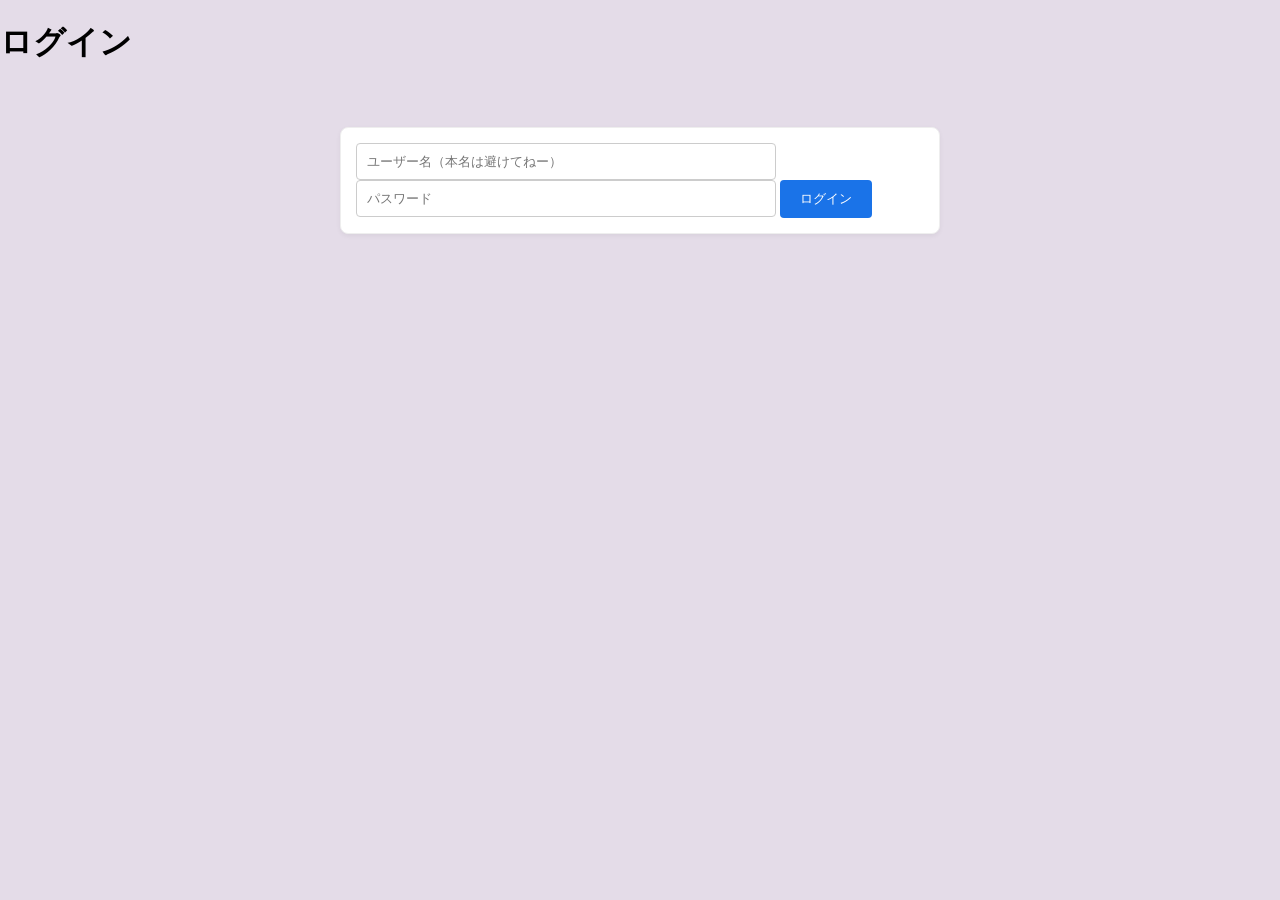
<file: templates/login.html>
<!DOCTYPE html>
<html>
<head>
<style>
    body {
        background-color: #e4dce8;
        font-family: sans-serif;
        margin: 0;
        padding: 0;
    }
    form {
        background-color: white;
        border: 1px solid #eee;
        border-radius: 8px;
        padding: 15px;
        margin-bottom: 15px;
        list-style: none;
        box-shadow: 0 2px 5px rgba(0,0,0,0.05);
        display:block;
        justify-content:space-between;
        align-items:center;
    }
    .header-section {
        max-width: 600px;
        margin: 0 auto;
        padding: 40px 20px 20px 20px;
    }
    input[type="text"],input[type="password"]{
        padding: 10px;
        border: 1px solid #ccc;
        border-radius: 4px;
        width: 70%;
        outline: none;
    }
    button {
        background-color: #1a73e8;
        color: white;
        border: none;
        padding: 10px 20px;
        border-radius: 4px;
        cursor: pointer;
    }
    button:hover {
        background-color: #1557b0;
    }
</style>
<title>ログイン</title>
</head>
<h1>ログイン</h1>
<body>
<div class="header-section">
<form method="post">
<input type="text"name="username"placeholder="ユーザー名（本名は避けてねー）"required>
<input name="password"type="password"placeholder="パスワード"required>
<button>ログイン</button>
</form>
</div>
</body>
</html>
</file>
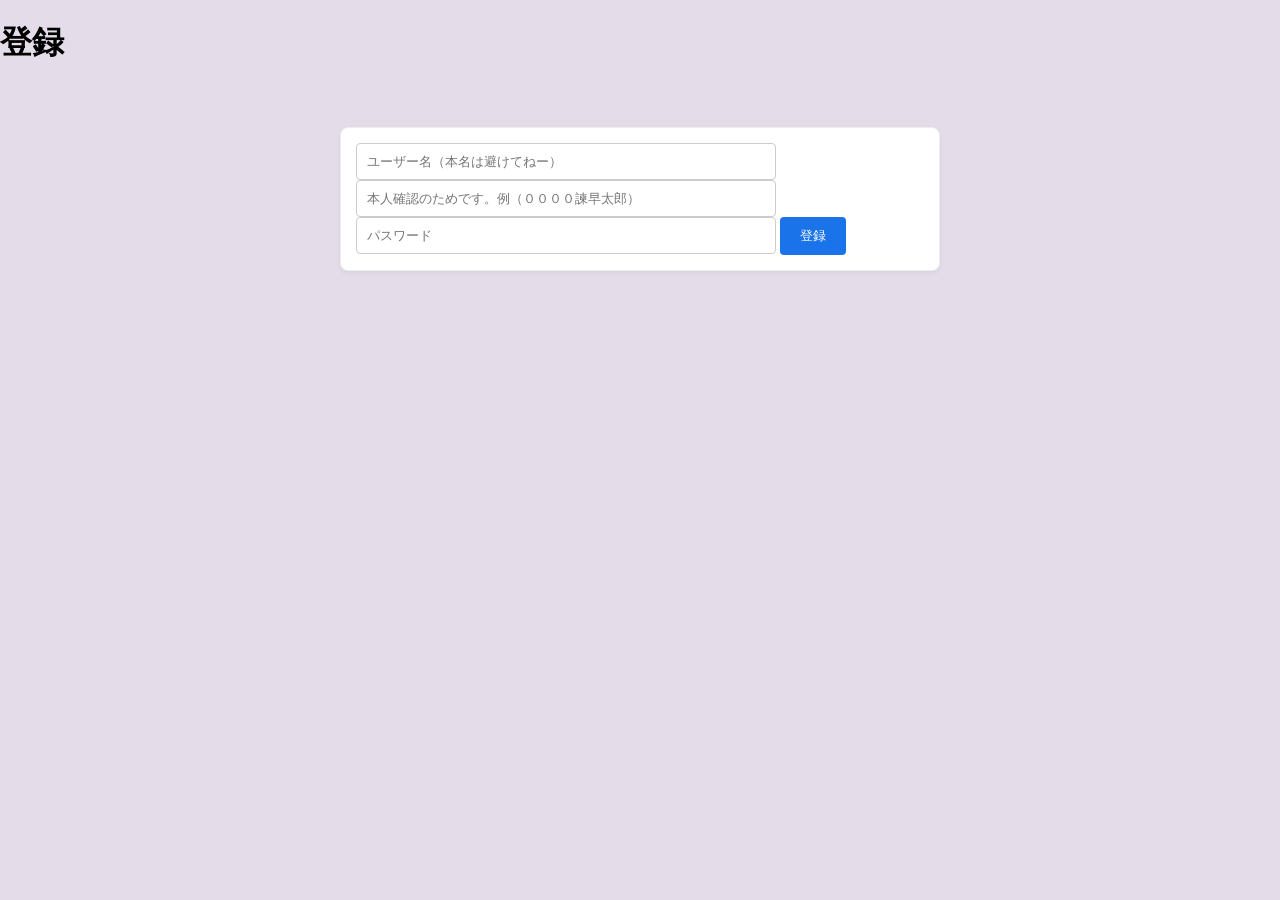
<file: templates/register.html>
<!DOCTYPE html>
<html>
<head>
<style>
        body {
        background-color: #e4dce8;
        font-family: sans-serif;
        margin: 0;
        padding: 0;
    }
    form {
        background-color: white;
        border: 1px solid #eee;
        border-radius: 8px;
        padding: 15px;
        margin-bottom: 15px;
        list-style: none;
        box-shadow: 0 2px 5px rgba(0,0,0,0.05);
        display:block;
        justify-content:space-between;
        align-items:center;
    }
    .header-section {
        max-width: 600px;
        margin: 0 auto;
        padding: 40px 20px 20px 20px;
    }
    input[type="text"],input[type="password"]{
        padding: 10px;
        border: 1px solid #ccc;
        border-radius: 4px;
        width: 70%;
        outline: none;
    }
    button {
        background-color: #1a73e8;
        color: white;
        border: none;
        padding: 10px 20px;
        border-radius: 4px;
        cursor: pointer;
    }
    button:hover {
        background-color: #1557b0;
    }
</style>
<title>登録</title>
</head>
<body>
<h1>登録</h1>
<div class="header-section">
<form method="post">
<input type="text"name="username"placeholder="ユーザー名（本名は避けてねー）"required>
<input type="text"name="realname"placeholder="本人確認のためです。例（００００諫早太郎）"required>
<input name="password"type="password"placeholder="パスワード"required>
<button>登録</button>
</form>
</div>
</body>
</html>
</file>
